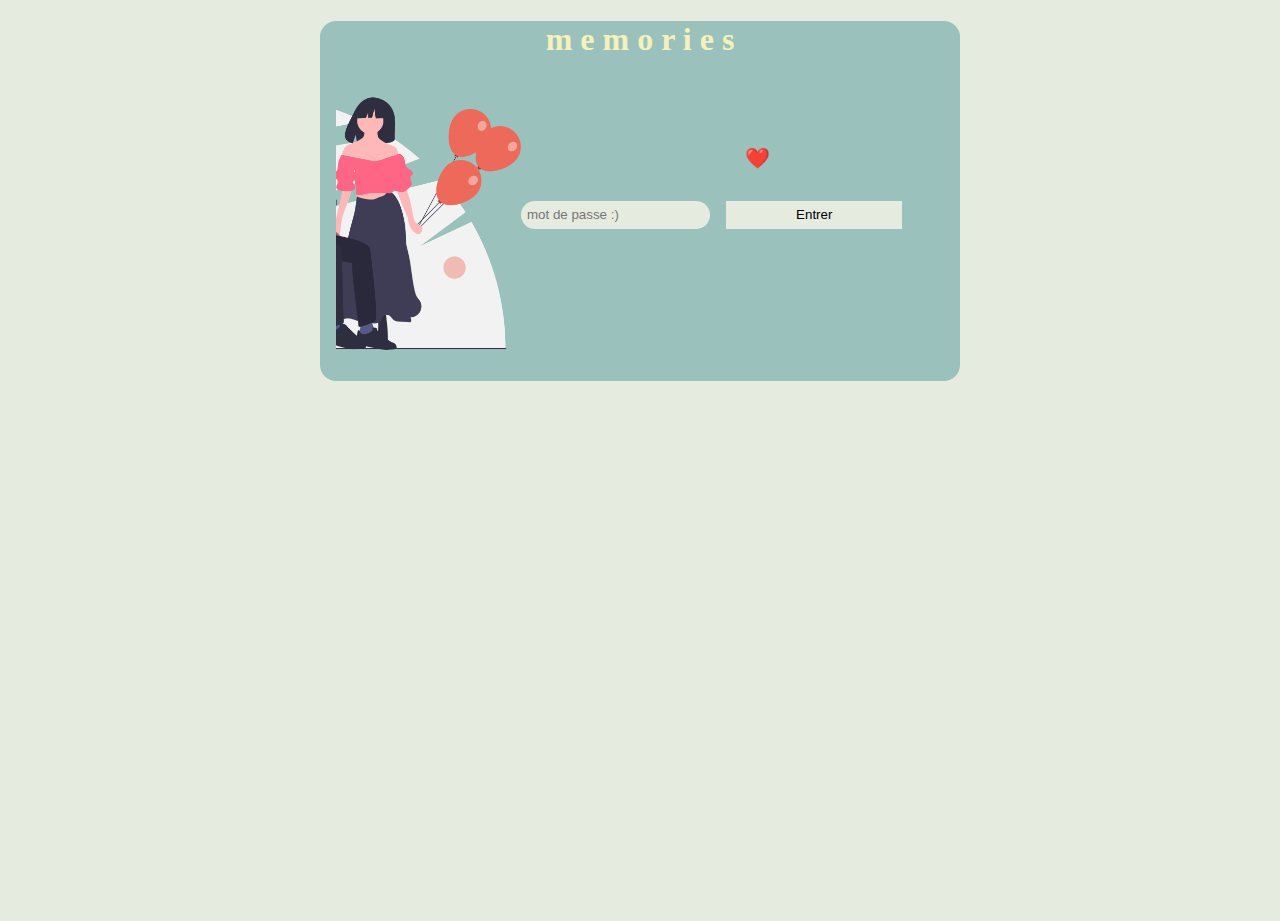
<file: index.html>
<!DOCTYPE html>
<html lang="en">

<head>
    <meta charset="UTF-8">
    <meta name="viewport" content="width=device-width, initial-scale=1.0">

    <!-- Meta pour iOS -->
    <meta name="apple-mobile-web-app-capable" content="yes">
    <meta name="apple-mobile-web-app-status-bar-style" content="default">

    <!-- Meta pour Android/Chrome -->
    <meta name="mobile-web-app-capable" content="yes">

    <script src="https://code.jquery.com/jquery-3.7.1.js" integrity="sha256-eKhayi8LEQwp4NKxN+CfCh+3qOVUtJn3QNZ0TciWLP4=" crossorigin="anonymous"></script>
    <link rel="stylesheet" href="./assets/css/global.css">
    <link rel="stylesheet" href="./assets/css/index.css">
    <title>Mémoire</title>
</head>

<body>
    <div id="main">
        <div id="safebox-wrapper">
            <h1>m e m o r i e s</h1>
            <div id="safebox">
                <div class="safebox-content" id="safebox-image"></div>
                <div class="safebox-content" id="safebox-password">
                    <input type="password" id="password" placeholder="mot de passe :)">
                    <button id="submitMemory">Entrer</button>
                </div>
            </div>
        </div>
    </div>
</body>

</html>


<script>
    $(document).ready(function() {
        const passwordInput = document.getElementById('password');
        const safeboxPassword = document.getElementById('safebox-password');

        // Fonction pour générer une position aléatoire autour du champ input
        function getRandomPosition() {
            const safeboxRect = safeboxPassword.getBoundingClientRect();
            const padding = 20; // On ajoute un peu de marge pour éviter que le cœur sorte de la zone visible

            const x = Math.random() * (safeboxRect.width - padding * 2) + padding;
            const y = Math.random() * (safeboxRect.height - padding * 2) + padding;

            return { x, y };
        }

        $('#submitMemory').on('click', function() {
            if($("#password").val() == 'Myriam') {
                window.location.href = '/time.html';
            } else {
                alert('Ehhhh nooon pas le bon');
            }
        })

        passwordInput.addEventListener('input', function () {
            const heart = document.createElement('span');
            heart.textContent = '❤️';  // Le cœur à afficher
            heart.classList.add('heart');

            // Récupérer une position aléatoire pour le cœur
            const { x, y } = getRandomPosition();

            // Appliquer la position aléatoire au cœur
            heart.style.left = `${x}px`;
            heart.style.top = `${y}px`;

            // Ajoute le cœur dans le conteneur #safebox-password
            safeboxPassword.appendChild(heart);

            // Supprimer le cœur après l'animation
            setTimeout(() => {
                heart.remove();
            }, 1000);  // La durée de l'animation
        });
    });
</script>

<script>
    // Fonction pour générer une position aléatoire sur la page
    function generateHeartRandomPosition() {
        const width = window.innerWidth;
        const height = window.innerHeight;

        const x = Math.random() * width; // Position horizontale aléatoire
        const y = Math.random() * height; // Position verticale aléatoire

        return { x, y };
    }

    // Fonction pour créer un cœur
    function createFloatingHeart() {
        const heart = document.createElement('span');
        heart.textContent = '❤️';
        heart.classList.add('heart');

        // Générer une position aléatoire
        const { x, y } = generateHeartRandomPosition();
        heart.style.left = `${x}px`;
        heart.style.top = `${y}px`;

        // Ajoute le cœur au body
        document.body.appendChild(heart);

        // Supprime le cœur après l'animation
        setTimeout(() => {
            heart.remove();
        }, 2000); // Durée de l'animation
    }

    // Générer des cœurs à des intervalles réguliers
    function startRandomHearts() {
        setInterval(() => {
            createFloatingHeart();
        }, 2500); // Un cœur par seconde
    }

    // Démarrer les cœurs aléatoires
    createFloatingHeart();
    startRandomHearts();
</script>
</file>
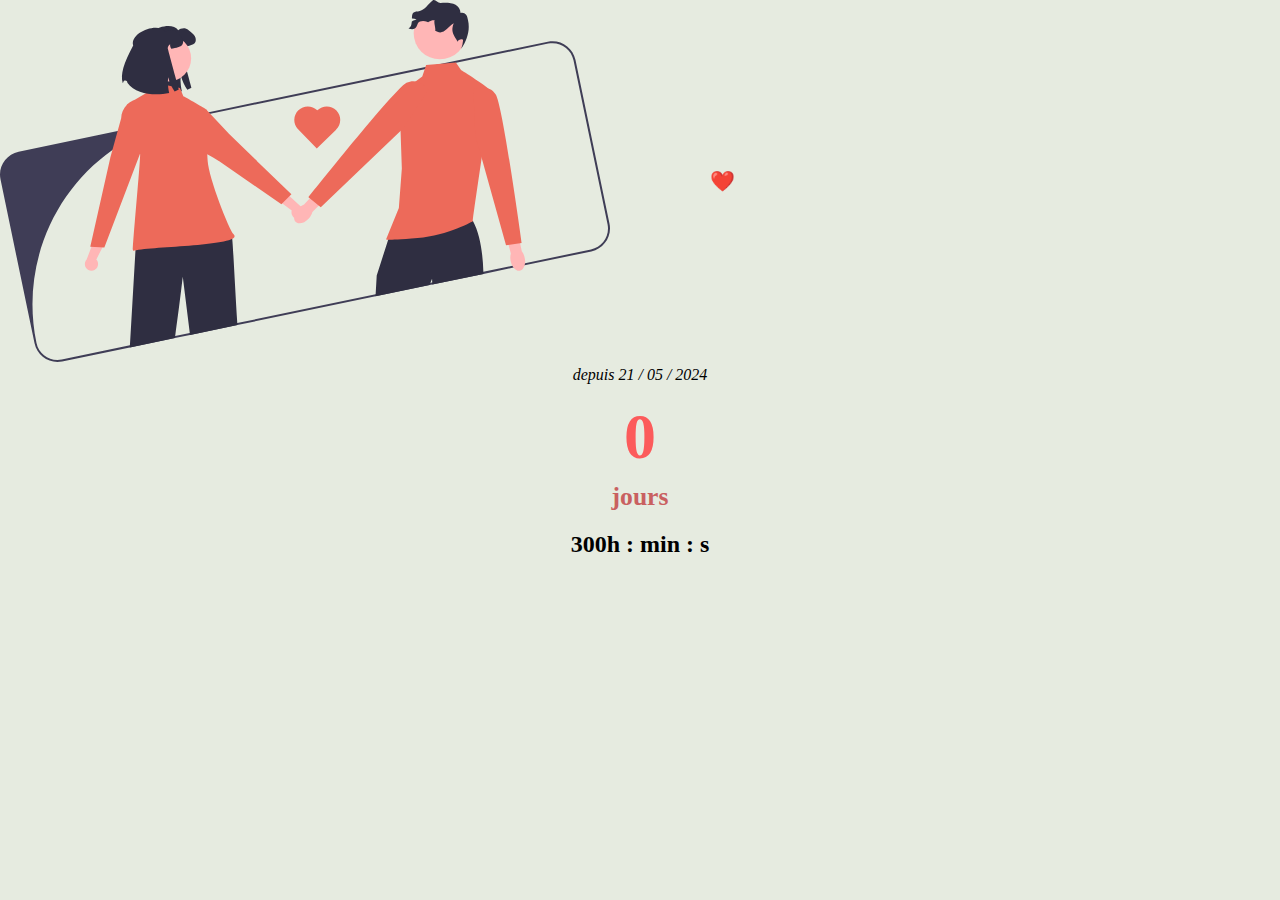
<file: time.html>
<!DOCTYPE html>
<html lang="en">

<head>
    <meta charset="UTF-8">
    <meta name="viewport" content="width=device-width, initial-scale=1.0">

    <!-- Meta pour iOS -->
    <meta name="apple-mobile-web-app-capable" content="yes">
    <meta name="apple-mobile-web-app-status-bar-style" content="default">

    <!-- Meta pour Android/Chrome -->
    <meta name="mobile-web-app-capable" content="yes">

    <script src="https://code.jquery.com/jquery-3.7.1.js" integrity="sha256-eKhayi8LEQwp4NKxN+CfCh+3qOVUtJn3QNZ0TciWLP4=" crossorigin="anonymous"></script>
    <link rel="stylesheet" href="./assets/css/global.css">
    <link rel="stylesheet" href="./assets/css/time.css">
    <title>Mémoire</title>
</head>

<body>
    <div id="main">
        <img src="./assets/img/love_1.svg">
        <div id="countup">
            <span style="font-style: italic">depuis 21 / 05 / 2024</span>
            <h1 id="days">0</h1>
            <span id="days-span">jours</span>

            <h2><span id="hour">300</span>h : <span id="minute"></span>min : <span id="second"></span>s</h2>
        </div>
    </div>
</body>
</html>

<script>
function calculerTempsEcoule() {
    // Date de départ : 20 mai 2024
    const dateDepart = new Date(2024, 4, 21, 23, 0, 0, 0);

    // Date actuelle
    const dateActuelle = new Date();

    // Calcul de la différence en millisecondes
    const diffMs = dateActuelle - dateDepart;

    // Calcul du nombre de jours, heures, minutes et secondes
    const msParJour = 1000 * 60 * 60 * 24;
    const msParHeure = 1000 * 60 * 60;
    const msParMinute = 1000 * 60;
    const msParSeconde = 1000;

    const joursEcoules = Math.floor(diffMs / msParJour);
    const heuresEcoulees = Math.floor((diffMs % msParJour) / msParHeure);
    const minutesEcoulees = Math.floor((diffMs % msParHeure) / msParMinute);
    const secondesEcoulees = Math.floor((diffMs % msParMinute) / msParSeconde);

    // Calcul du nombre d'années et de mois
    let moisEcoules = dateActuelle.getMonth() - dateDepart.getMonth();
    let anneesEcoules = dateActuelle.getFullYear() - dateDepart.getFullYear();

    if (moisEcoules < 0) {
        moisEcoules += 12;
        anneesEcoules--;
    }


    $("#days").text(joursEcoules);
    $("#hour").text(heuresEcoulees);
    $("#minute").text(minutesEcoulees)
    $("#second").text(secondesEcoulees)
}

// Exemple d'utilisation
calculerTempsEcoule();

setInterval(() => {
    calculerTempsEcoule();
}, 1000); // Un cœur par seconde

</script>


<script>
    // Fonction pour générer une position aléatoire sur la page
    function generateHeartRandomPosition() {
        const width = window.innerWidth;
        const height = window.innerHeight;

        const x = Math.random() * width; // Position horizontale aléatoire
        const y = Math.random() * height; // Position verticale aléatoire

        return { x, y };
    }

    // Fonction pour créer un cœur
    function createFloatingHeart() {
        const heart = document.createElement('span');
        heart.textContent = '❤️';
        heart.classList.add('heart');

        // Générer une position aléatoire
        const { x, y } = generateHeartRandomPosition();
        heart.style.left = `${x}px`;
        heart.style.top = `${y}px`;

        // Ajoute le cœur au body
        document.body.appendChild(heart);

        // Supprime le cœur après l'animation
        setTimeout(() => {
            heart.remove();
        }, 2000); // Durée de l'animation
    }

    // Générer des cœurs à des intervalles réguliers
    function startRandomHearts() {
        setInterval(() => {
            createFloatingHeart();
        }, 2500); // Un cœur par seconde
    }

    // Démarrer les cœurs aléatoires
    createFloatingHeart();
    startRandomHearts();
</script>
</file>
<file: assets/css/global.css>
body {
    margin: 0;
    padding: 0;
    overflow: hidden; /* Pour éviter des barres de défilement si un cœur sort */
    background-color: #E6EBE0;
    position: relative;
    height: 100vh;
}

h1 {
    color: #F4F1BB;
}
</file>
<file: assets/css/index.css>
#safebox-wrapper {
    width: 50vw;
    margin-left: 25vw;
    height: 40vh;
    background-color: #9BC1BC;
    border-radius: 1rem;
    text-align: center;
}

#safebox {
    display: flex;
    align-items: center;
}

#safebox-image, #safebox-password {
    text-align: center;
}

#safebox-image {
    background-image: url(../img/safebox-image-1.png);
    background-size: cover;
    background-position: right;
    margin-left: 1rem;
    height: 30vh;
}

#safebox-password {
    display: flex;
    gap: 1rem;
}

#safebox-password input[type='password'] {
    border: none;
    background-color: #E6EBE0;
    padding: .4rem;
    border-radius: 1rem;
    min-width: 40%;
}

#safebox-password button {
    border: none;
    background-color: #E6EBE0;
    padding: .4rem;
    min-width: 40%;
}


.safebox-content {
    flex-grow: 1;
}

@media only screen and (max-width: 1024px) {
    #safebox {
        display: flex;
        align-items: center;
        flex-direction: column;
        gap: 1rem;
    }

    #safebox-wrapper {
        margin-left: 0;
        width: 100%;
        margin-top: 10vh;
        height: 60vh;
    }

    #safebox-image {
        width: 100%;
    }
}



/* HEART ANIMATION */
#safebox-password {
    position: relative;
}

.heart {
    position: absolute;
    font-size: 20px;
    color: red;
    animation: heart-animation 1s forwards;
}

@keyframes heart-animation {
    0% {
        opacity: 1;
        transform: scale(1);
    }
    50% {
        opacity: 0.5;
        transform: scale(1.5);
    }
    100% {
        opacity: 0;
        transform: scale(2);
    }
}
</file>
<file: assets/css/time.css>
h1{
    color: #fc5b5b;
}

#countup {
    display: flex;
    justify-content: center; /* Centre horizontalement */
    align-items: center; /* Centre verticalement */
    flex-direction:column;
}

#days {
    margin-top: 1rem;
    font-size: 4rem;
    font-weight: bold;
    margin-bottom: .5rem;
}

#days-span {
    color: #c96060;
    font-weight: bold;
    font-size: 1.6rem;
}

@media only screen and (max-width: 1024px) {
    #main {
        display: flex;
        justify-content: center; /* Centre horizontalement */
        align-items: center; /* Centre verticalement */
        height: 100%; /* Ajustez si nécessaire */
        flex-direction:column;
    }

    #main img {
        width: 80vw;
    }
}

/* HEART ANIMATION */
#safebox-password {
    position: relative;
}

.heart {
    position: absolute;
    font-size: 20px;
    color: red;
    animation: heart-animation 1s forwards;
}

@keyframes heart-animation {
    0% {
        opacity: 1;
        transform: scale(1);
    }
    50% {
        opacity: 0.5;
        transform: scale(1.5);
    }
    100% {
        opacity: 0;
        transform: scale(2);
    }
}
</file>
